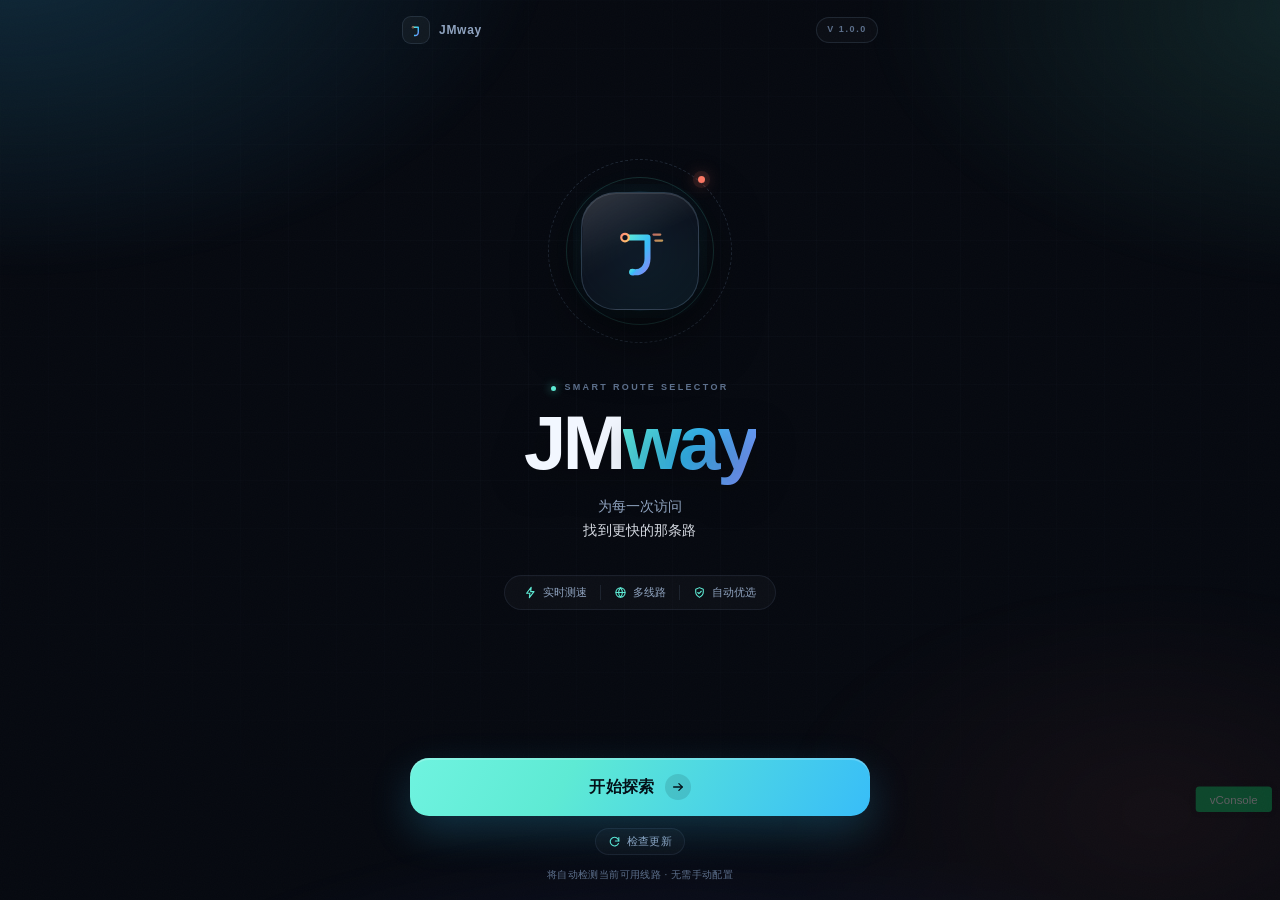
<file: source/assets/webcat/index.html>
<!doctype html><html lang=zh-CN><meta charset=UTF-8><meta content="width=device-width,initial-scale=1.0,maximum-scale=1.0,user-scalable=no,viewport-fit=cover" name=viewport><meta content="telephone=no" name=format-detection><meta content=#05080F name=theme-color><title>JMway</title> <script>(function(){var srcs=[`vconsole.min.js`],i=0;function load(){if(!(i>=srcs.length)){var s=document.createElement(`script`);s.src=srcs[i++],s.onload=function(){try{window.VConsole&&new VConsole({theme:`dark`})}catch{}},s.onerror=function(){load()},document.head.appendChild(s)}}load()})();</script> <link href=ui.css rel=stylesheet><style>html,body{background:#05080F}</style><body> <svg class="svg-sprite" xmlns="http://www.w3.org/2000/svg" xmlns:xlink="http://www.w3.org/1999/xlink" aria-hidden="true">
        <defs>
            <linearGradient id="gMark" x1="0" y1="0" x2="1" y2="1">
                <stop offset="0" stop-color="#5EEAD4"></stop>
                <stop offset="0.58" stop-color="#38BDF8"></stop>
                <stop offset="1" stop-color="#818CF8"></stop>
            </linearGradient>
            <linearGradient id="gWarm" x1="0" y1="0" x2="1" y2="1">
                <stop offset="0" stop-color="#FF8B75"></stop>
                <stop offset="1" stop-color="#FFC46B"></stop>
            </linearGradient>
        </defs>
        <symbol id="i-arrow" viewBox="0 0 24 24">
            <path d="M4.5 12h14.5"></path>
            <path d="M13.5 6.2 19.3 12l-5.8 5.8"></path>
        </symbol>
        <symbol id="i-back" viewBox="0 0 24 24">
            <path d="M19.5 12H5"></path>
            <path d="M10.8 6.2 5 12l5.8 5.8"></path>
        </symbol>
        <symbol id="i-refresh" viewBox="0 0 24 24">
            <path d="M20 11a8 8 0 1 0-.7 4.6"></path>
            <path d="M20 4.5V11h-6.4"></path>
        </symbol>
        <symbol id="i-bolt" viewBox="0 0 24 24">
            <path d="M13.2 2.5 4.8 13.4h6.1l-1 8.1 8.6-11.1h-6.2l1-7.9Z"></path>
        </symbol>
        <symbol id="i-globe" viewBox="0 0 24 24">
            <circle cx="12" cy="12" r="8.5"></circle>
            <path d="M3.8 12h16.4"></path>
            <path d="M12 3.5c2.3 2.4 3.5 5.3 3.5 8.5S14.3 18.1 12 20.5c-2.3-2.4-3.5-5.3-3.5-8.5S9.7 5.9 12 3.5Z"></path>
        </symbol>
        <symbol id="i-shield" viewBox="0 0 24 24">
            <path d="M12 3 19 6v5.2c0 4.3-2.8 7.6-7 9.8-4.2-2.2-7-5.5-7-9.8V6l7-3Z"></path>
            <path d="m8.8 12 2.1 2.1 4.4-4.4"></path>
        </symbol>
        <symbol id="i-clock" viewBox="0 0 24 24">
            <circle cx="12" cy="12" r="8.5"></circle>
            <path d="M12 7.5V12l3.2 2"></path>
        </symbol>
        <symbol id="i-signal" viewBox="0 0 24 24">
            <path d="M5 19v-3"></path>
            <path d="M9.7 19v-6.5"></path>
            <path d="M14.3 19V9.5"></path>
            <path d="M19 19V6"></path>
        </symbol>
        <symbol id="i-check" viewBox="0 0 24 24">
            <path d="m4.5 12.5 4.8 4.8L19.5 7"></path>
        </symbol>
    </svg> <div aria-hidden=true class=app-bg></div><div aria-hidden=true class=grain></div><div id=app><section aria-label=开始页面 class=page id=start-page><header class=start-topbar><div class=brand-mini><span class=mini-mark> <svg viewBox="0 0 96 96" aria-hidden="true">
                            <path d="M28 30h30v28c0 12-8 20-20 18" fill="none" stroke="url(#gMark)" stroke-width="8" stroke-linecap="round" stroke-linejoin="round"></path>
                            <circle cx="28" cy="30" r="5" fill="#0A1220" stroke="url(#gWarm)" stroke-width="3"></circle>
                            <circle cx="38" cy="76" r="4.5" fill="url(#gMark)"></circle>
                        </svg> </span><span>JMway</span></div><span class=version-pill id=version-pill>V —</span></header><div class=start-main><div class=hero-orbit><div class=orbit-glow></div><div class="orbit-ring ring-a"></div><div class="orbit-ring ring-b"></div><div class="orbit-ring ring-c"></div><span class=orbit-dot></span><div class=logo-badge><svg viewBox="0 0 96 96" aria-hidden="true">
                            <path d="M28 30h30v28c0 12-8 20-20 18" fill="none" stroke="url(#gMark)" stroke-width="8" stroke-linecap="round" stroke-linejoin="round"></path>
                            <circle cx="28" cy="30" r="5" fill="#0A1220" stroke="url(#gWarm)" stroke-width="3"></circle>
                            <circle cx="38" cy="76" r="4.5" fill="url(#gMark)"></circle>
                            <path d="M66 26h9M68.5 34h9" stroke="url(#gWarm)" stroke-width="3" stroke-linecap="round" opacity="0.75"></path>
                        </svg></div></div><div class=start-copy><p class="eyebrow animate-in"><span class=dot></span>Smart Route Selector<h1 class="start-title animate-in">JM<span class=accent>way</span></h1><p class="start-subtitle animate-in">为每一次访问<br><strong>找到更快的那条路</strong></div><div class="feature-row animate-in"><span class=feature> <svg class="icon" aria-hidden="true"><use href="#i-bolt" xlink:href="#i-bolt"></use></svg> 实时测速 </span><span class=feature> <svg class="icon" aria-hidden="true"><use href="#i-globe" xlink:href="#i-globe"></use></svg> 多线路 </span><span class=feature> <svg class="icon" aria-hidden="true"><use href="#i-shield" xlink:href="#i-shield"></use></svg> 自动优选 </span></div></div><footer class=start-footer><button aria-label=开始使用 class=btn-primary id=start-btn type=button><span>开始探索</span> <span class=btn-arrow> <svg class="icon" aria-hidden="true"><use href="#i-arrow" xlink:href="#i-arrow"></use></svg> </span></button><button aria-label=检查更新 class=link-btn id=update-btn type=button><svg class="icon" aria-hidden="true"><use href="#i-refresh" xlink:href="#i-refresh"></use></svg><span id=update-btn-text>检查更新</span></button><p class=footnote>将自动检测当前可用线路 · 无需手动配置</footer></section><section aria-label=详情页面 class=page id=detail-page><header class=detail-header><button aria-label=返回开始页面 class=icon-btn id=detail-back-btn type=button><svg class="icon" aria-hidden="true"><use href="#i-back" xlink:href="#i-back"></use></svg></button><div class=header-copy><span class=header-kicker>Route Scan</span><h2 class=detail-title>线路节点</h2></div><button aria-label=重新测速 class=icon-btn id=refresh-btn type=button><svg class="icon" aria-hidden="true"><use href="#i-refresh" xlink:href="#i-refresh"></use></svg></button></header><div class=detail-scroll><div class=scan-hero id=scan-hero><div class=scan-copy><p class=scan-label><span class=live-dot></span><span id=scan-label-text>Live Network Scan</span><h3 aria-live=polite class=scan-title id=scan-title>正在寻找可用线路</h3><p class=scan-sub id=scan-sub>正在测试节点延迟，请稍候</div><div aria-hidden=true class=radar><span class=radar-sweep></span><span class=radar-core></span></div></div><div aria-label=测速统计 class=stat-row><div class=stat><span class=stat-value id=stat-online>—</span><span class=stat-label>可用节点</span></div><div class=stat><span class=stat-value id=stat-best>—</span><span class=stat-label>最快延迟</span></div><div class=stat><span class=stat-value id=stat-total>—</span><span class=stat-label>检测总数</span></div></div><div class=section-head><h3>节点列表</h3><span id=list-hint>自动测速</span></div><div aria-label=节点列表 class=detail-cards id=detail-cards role=list></div></div><div class=best-route-area id=best-route-area></div></section></div><div class=update-mask id=update-mask><div class=update-card><div class=update-head><span class=update-kicker>New Version</span><h3 class=update-title>发现新版本</h3><span class=update-ver id=update-ver>v1.0.0</span></div><p class=update-from>当前版本 <span id=update-now>1.0.0</span> · 直接覆盖安装即可</p><div class=update-notes id=update-notes></div><div class=update-actions><button class=update-later id=update-later type=button>稍后</button><button class=update-go id=update-go type=button>立即更新</button></div></div></div> <script>// ==========================================================
// 应用状态
// ==========================================================
var AppState={currentPage:`start`,scanning:!1},TIMEOUT_MS=5e3,speedResults=[],bestUrl=null,testUrls=[],displayUrls=[],REQUEST_HEADERS={"User-Agent":`Mozilla/5.0 (Windows NT 10.0; Win64; x64) AppleWebKit/537.36 (KHTML, like Gecko) Chrome/121.0.0.0 Safari/537.36`,"Accept-Encoding":`gzip, deflate`,Accept:`*/*`,Connection:`keep-alive`,"Accept-Language":`zh-CN,zh;q=0.9`};
// ==========================================================
// 页面切换
// ==========================================================
function getPage(name){return document.getElementById(name+`-page`)}function switchPage(targetPage){if(AppState.currentPage!==targetPage){var current=getPage(AppState.currentPage),next=getPage(targetPage);if(current&&current.classList.remove(`active`),next&&(next.offsetWidth,next.classList.add(`active`)),AppState.currentPage=targetPage,targetPage===`detail`){AppState.scanning||(renderDetailCards(),initNetworkCheck());var scroller=document.querySelector(`.detail-scroll`);scroller&&(scroller.scrollTop=0)}}}
// ==========================================================
// 详情页骨架屏
// ==========================================================
function renderDetailCards(){var container=document.getElementById(`detail-cards`);if(container){container.innerHTML=``;var bestArea=document.getElementById(`best-route-area`);bestArea&&(bestArea.innerHTML=``);for(var i=0;i<3;i++){var sk=document.createElement(`div`);sk.className=`skeleton-card`,sk.setAttribute(`aria-hidden`,`true`),sk.innerHTML=`<div class="sk-rank"></div><div class="sk-lines"><div class="sk-line w60"></div><div class="sk-line w32"></div></div><div class="sk-go"></div>`,container.appendChild(sk)}setScanState(`scanning`)}}function setScanState(state){var hero=document.getElementById(`scan-hero`),title=document.getElementById(`scan-title`),sub=document.getElementById(`scan-sub`),label=document.getElementById(`scan-label-text`),hint=document.getElementById(`list-hint`);!hero||!title||!sub||(hero.classList.remove(`is-done`,`is-empty`),state===`scanning`?(label&&(label.textContent=`Live Network Scan`),title.textContent=`正在寻找可用线路`,sub.textContent=`正在测试节点延迟，请稍候`,hint&&(hint.textContent=`自动测速中`)):state===`done`?(hero.classList.add(`is-done`),label&&(label.textContent=`Scan Complete`),hint&&(hint.textContent=`按延迟排序`)):state===`empty`&&(hero.classList.add(`is-done`,`is-empty`),label&&(label.textContent=`Scan Complete`),title.textContent=`暂时没有可用线路`,sub.textContent=`线路可能被临时屏蔽，请稍后重试`,hint&&(hint.textContent=`暂无结果`)))}
// ==========================================================
// 获取节点域名
// ==========================================================
async function fetchBaseUrls(){console.log(`[节点探测] 开始获取节点列表...`);try{var resp=await fetchWithTimeout(`https://jmcomicne.net`,{method:`GET`,headers:REQUEST_HEADERS,mode:`cors`},TIMEOUT_MS);if(!resp.ok)throw Error(`HTTP `+resp.status);var html=await resp.text();console.log(`[节点探测] 页面获取成功，长度:`,html.length);var urls=parseDomainFromHTML(html);return console.log(`[节点探测] 解析结果:`,urls),urls}catch(e){console.warn(`[节点探测] 直连失败，尝试 CORS 代理...`,e.message);for(var proxies=[`https://api.allorigins.win/raw?url=https%3A%2F%2Fjmcomicne.net`,`https://corsproxy.io/?https%3A%2F%2Fjmcomicne.net`],i=0;i<proxies.length;i++)try{var resp2=await fetchWithTimeout(proxies[i],{},TIMEOUT_MS);if(!resp2.ok)continue;var urls2=parseDomainFromHTML(await resp2.text());if(urls2.length>0)return urls2}catch{}return console.warn(`[节点探测] 全部失败，使用默认域名`),[`18comic.vip`,`jmcomic-zzz.one`,`jmcomic-zzz.org`]}}function fetchWithTimeout(url,options,timeout){return new Promise(function(resolve,reject){var ctrl=new AbortController,tid=setTimeout(function(){ctrl.abort(),reject(/* @__PURE__ */ Error(`超时: `+url))},timeout);fetch(url,Object.assign({signal:ctrl.signal},options)).then(function(r){clearTimeout(tid),resolve(r)}).catch(function(e){clearTimeout(tid),reject(e)})})}function parseDomainFromHTML(html){var results=[],doc=new DOMParser().parseFromString(html,`text/html`);[`.china span`,`.second_line span`,`.first_line span`].forEach(function(sel){var el=doc.querySelector(sel);if(el&&el.textContent.trim()){var t=el.textContent.trim();results.indexOf(t)<0&&results.push(t),console.log(`[解析] `+sel+` -> "`+t+`"`)}});for(var all=doc.querySelectorAll(`span`),i=0;i<all.length;i++){var t2=all[i].textContent.trim();t2&&((t2.indexOf(`@`)>=0||t2.indexOf(` `)>=0||t2.indexOf(`http`)!==0&&!/^[a-zA-Z0-9.-]+\.[a-z]{2,}(\/\S*)?$/i.test(t2))&&!(t2.indexOf(`http`)===0&&/^https?:\/\/[a-zA-Z0-9.-]+\.[a-z]{2,}(\/\S*)?$/i.test(t2))||results.indexOf(t2)<0&&results.push(t2))}return console.log(`[解析] 候选域名:`,results),results.slice(0,8)}
// ==========================================================
// 渲染节点卡片
// ==========================================================
function uniqueList(list){for(var out=[],seen={},i=0;i<list.length;i++){var item=list[i];!item||seen[item]||(seen[item]=!0,out.push(item))}return out}function renderCardsWithUrls(fetchedUrls){var container=document.getElementById(`detail-cards`);if(container){container.innerHTML=``,displayUrls=uniqueList([`18comic.vip`].concat(fetchedUrls||[],[`18comic.vip`,`jmcomic-zzz.one`,`jmcomic-zzz.org`])).slice(0,4),console.log(`[渲染] 卡片域名列表:`,displayUrls),testUrls=displayUrls.map(function(d){return d.indexOf(`http`)===0?d:`https://`+d});var statTotal=document.getElementById(`stat-total`),statOnline=document.getElementById(`stat-online`),statBest=document.getElementById(`stat-best`);statTotal&&(statTotal.textContent=String(displayUrls.length)),statOnline&&(statOnline.textContent=`0`),statBest&&(statBest.textContent=`—`),displayUrls.forEach(function(domain,i){var card=buildNodeCard(domain,i);container.appendChild(card)})}}function buildNodeCard(domain,i){var idx=i+1,card=document.createElement(`article`);card.className=`node-card is-testing animate-in`,card.setAttribute(`role`,`listitem`),card.id=`detail-card-`+idx,card.style.animationDelay=i*70+`ms`,card.innerHTML=`<div class="node-rank"><span>`+(idx<10?`0`+idx:idx)+`</span></div><div class="node-main"><div class="node-line"><span class="node-domain" id="detail-card-`+idx+`-domain"></span><span class="node-status is-testing" id="detail-card-`+idx+`-status"><i></i><em>检测中</em></span></div><div class="node-line node-line-bottom"><span class="node-latency" id="detail-card-`+idx+`-latency">正在连接…</span><span class="node-signal q0" id="detail-card-`+idx+`-signal"><i></i><i></i><i></i><i></i></span></div></div><button class="node-go" type="button" aria-label="前往该线路"><svg class="icon" aria-hidden="true"><use href="#i-arrow" xlink:href="#i-arrow"></use></svg></button>`;var domainEl=card.querySelector(`.node-domain`);domainEl&&(domainEl.textContent=domain);var full=domain.indexOf(`http`)===0?domain:`https://`+domain,goBtn=card.querySelector(`.node-go`);return goBtn&&goBtn.addEventListener(`click`,function(e){e.stopPropagation(),goTo(full)}),card.addEventListener(`click`,function(){goTo(full)}),card}function goTo(url){console.log(`[跳转] 前往: `+url),window.location.href=url}
// ==========================================================
// 测速
// ==========================================================
async function testLatency(url,index){var start=performance.now(),ok=!1,lat=0;try{await fetchWithTimeout(url,{method:`GET`,headers:REQUEST_HEADERS,mode:`no-cors`},TIMEOUT_MS),lat=Math.round(performance.now()-start),ok=!0,console.log(`[测速] #`+index+` `+url+` -> `+lat+`ms ✓`)}catch{lat=Math.round(performance.now()-start),console.warn(`[测速] #`+index+` `+url+` -> `+(lat>=TIMEOUT_MS?`超时`:`失败`))}return{url,latency:lat,success:ok}}function latencyQuality(latency){return latency<=650?`q4`:latency<=1300?`q3`:latency<=2600?`q2`:`q1`}function updateCardLatency(index,latency,success){var card=document.getElementById(`detail-card-`+index),lSpan=document.getElementById(`detail-card-`+index+`-latency`),sSpan=document.getElementById(`detail-card-`+index+`-status`),sig=document.getElementById(`detail-card-`+index+`-signal`);if(card){if(card.classList.remove(`is-testing`),card.classList.add(success?`is-online`:`is-offline`),lSpan&&(lSpan.textContent=success?latency+`ms`:latency>=TIMEOUT_MS?`连接超时`:`连接失败`),sSpan){sSpan.className=`node-status `+(success?`is-online`:`is-offline`);var em=sSpan.querySelector(`em`);em&&(em.textContent=success?`在线`:`不可用`)}sig&&(sig.className=`node-signal `+(success?latencyQuality(latency):`q0`))}}function updateStats(){var okResults=speedResults.filter(function(r){return r.success}),total=testUrls.length||displayUrls.length,statTotal=document.getElementById(`stat-total`),statOnline=document.getElementById(`stat-online`),statBest=document.getElementById(`stat-best`);if(statTotal&&(statTotal.textContent=String(total)),statOnline&&(statOnline.textContent=String(okResults.length)),statBest)if(okResults.length>0){for(var min=okResults[0].latency,i=1;i<okResults.length;i++)okResults[i].latency<min&&(min=okResults[i].latency);statBest.textContent=formatLatency(min)}else statBest.textContent=`—`}function formatLatency(ms){return ms<1e3?Math.round(ms)+`ms`:(ms/1e3).toFixed(1)+`s`}async function runSpeedTest(urls){console.log(`[测速] 开始对所有节点进行延迟测试...`),speedResults.length=0;var promises=urls.map(function(u,i){return testLatency(u,i+1)});(await Promise.allSettled(promises)).forEach(function(r,i){var idx=i+1;r.status===`fulfilled`?(speedResults.push(r.value),updateCardLatency(idx,r.value.latency,r.value.success)):(speedResults.push({url:urls[i],latency:TIMEOUT_MS,success:!1}),updateCardLatency(idx,TIMEOUT_MS,!1)),updateStats()}),updateStats();var okResults=speedResults.filter(function(r){return r.success});okResults.length>0?(okResults.sort(function(a,b){return a.latency-b.latency}),bestUrl=okResults[0].url,console.log(`[测速] 最快节点: `+bestUrl+` (`+okResults[0].latency+`ms)`)):bestUrl=null}
// ==========================================================
// 最快线路按钮
// ==========================================================
function updateBestRouteButton(){var container=document.getElementById(`best-route-area`);if(container){if(container.innerHTML=``,!bestUrl){var empty=document.createElement(`div`);empty.className=`empty-route`,empty.innerHTML=`<p>没有找到可用线路</p><span>线路可能被临时屏蔽，稍后再试</span><button class="retry-btn" type="button">重新测速</button>`;var retry=empty.querySelector(`.retry-btn`);retry&&retry.addEventListener(`click`,function(){initNetworkCheck()}),container.appendChild(empty);return}for(var best=null,i=0;i<speedResults.length;i++)if(speedResults[i].url===bestUrl&&speedResults[i].success){best=speedResults[i];break}var domain=bestUrl.replace(/^https?:\/\//,``),btn=document.createElement(`button`);btn.className=`best-route-btn animate-in`,btn.type=`button`,btn.innerHTML=`<span class="best-ico"><svg class="icon" aria-hidden="true"><use href="#i-bolt" xlink:href="#i-bolt"></use></svg></span><span class="best-info"><small>最快线路</small><strong></strong></span><span class="best-cta">立即前往<svg class="icon" aria-hidden="true"><use href="#i-arrow" xlink:href="#i-arrow"></use></svg></span>`;var strong=btn.querySelector(`strong`);strong&&(strong.textContent=domain),btn.addEventListener(`click`,function(){goTo(bestUrl)}),container.appendChild(btn);for(var cards=document.querySelectorAll(`.node-card`),j=0;j<cards.length;j++)cards[j].classList.remove(`is-best`);for(var bestIndex=-1,k=0;k<speedResults.length;k++)if(speedResults[k].url===bestUrl){bestIndex=k;break}if(bestIndex>=0){var bestCard=document.getElementById(`detail-card-`+(bestIndex+1));bestCard&&bestCard.classList.add(`is-best`)}console.log(`[渲染] 最快线路: `+domain+(best?` · `+best.latency+`ms`:``))}}
// ==========================================================
// 扫描完成状态
// ==========================================================
function finishScanUI(){var title=document.getElementById(`scan-title`),sub=document.getElementById(`scan-sub`);if(!bestUrl){setScanState(`empty`);return}setScanState(`done`);var okResults=speedResults.filter(function(r){return r.success});okResults.sort(function(a,b){return a.latency-b.latency});var best=okResults[0];title&&(title.textContent=`已找到 `+okResults.length+` 条可用线路`),sub&&(sub.textContent=best?`最快 `+formatLatency(best.latency)+` · 点击节点直接前往`:`点击节点直接前往`)}
// ==========================================================
// 主流程
// ==========================================================
async function initNetworkCheck(){if(!AppState.scanning){AppState.scanning=!0,bestUrl=null,speedResults.length=0;var refreshBtn=document.getElementById(`refresh-btn`);refreshBtn&&(refreshBtn.classList.add(`is-loading`),refreshBtn.disabled=!0),setScanState(`scanning`);var statOnline=document.getElementById(`stat-online`),statBest=document.getElementById(`stat-best`);statOnline&&(statOnline.textContent=`0`),statBest&&(statBest.textContent=`—`),console.log(`═══════════════════════════════════`),console.log(`[网络探测] 开始执行网络节点探测流程`);try{var urls=await fetchBaseUrls();console.log(`[网络探测] 获取到域名:`,urls),renderCardsWithUrls(urls),await runSpeedTest(testUrls),updateStats(),updateBestRouteButton(),finishScanUI(),console.log(`[网络探测] 流程完成`),console.log(`═══════════════════════════════════`)}catch(e){console.error(`[网络探测] 流程异常:`,e),renderCardsWithUrls([]),await runSpeedTest(testUrls),updateStats(),updateBestRouteButton(),finishScanUI()}finally{AppState.scanning=!1,refreshBtn&&(refreshBtn.classList.remove(`is-loading`),refreshBtn.disabled=!1)}}}
// ==========================================================
// 事件绑定
// ==========================================================
function bindEvents(){var startBtn=document.getElementById(`start-btn`);startBtn&&startBtn.addEventListener(`click`,function(){switchPage(`detail`)});var backBtn=document.getElementById(`detail-back-btn`);backBtn&&backBtn.addEventListener(`click`,function(){switchPage(`start`)});var refreshBtn=document.getElementById(`refresh-btn`);refreshBtn&&refreshBtn.addEventListener(`click`,function(){initNetworkCheck()})}function init(){var startPage=document.getElementById(`start-page`);startPage&&startPage.classList.add(`active`),bindEvents(),console.log(`JMway UI 初始化完成`)}document.addEventListener(`DOMContentLoaded`,init);</script><script src=update.js></script>
</file>
